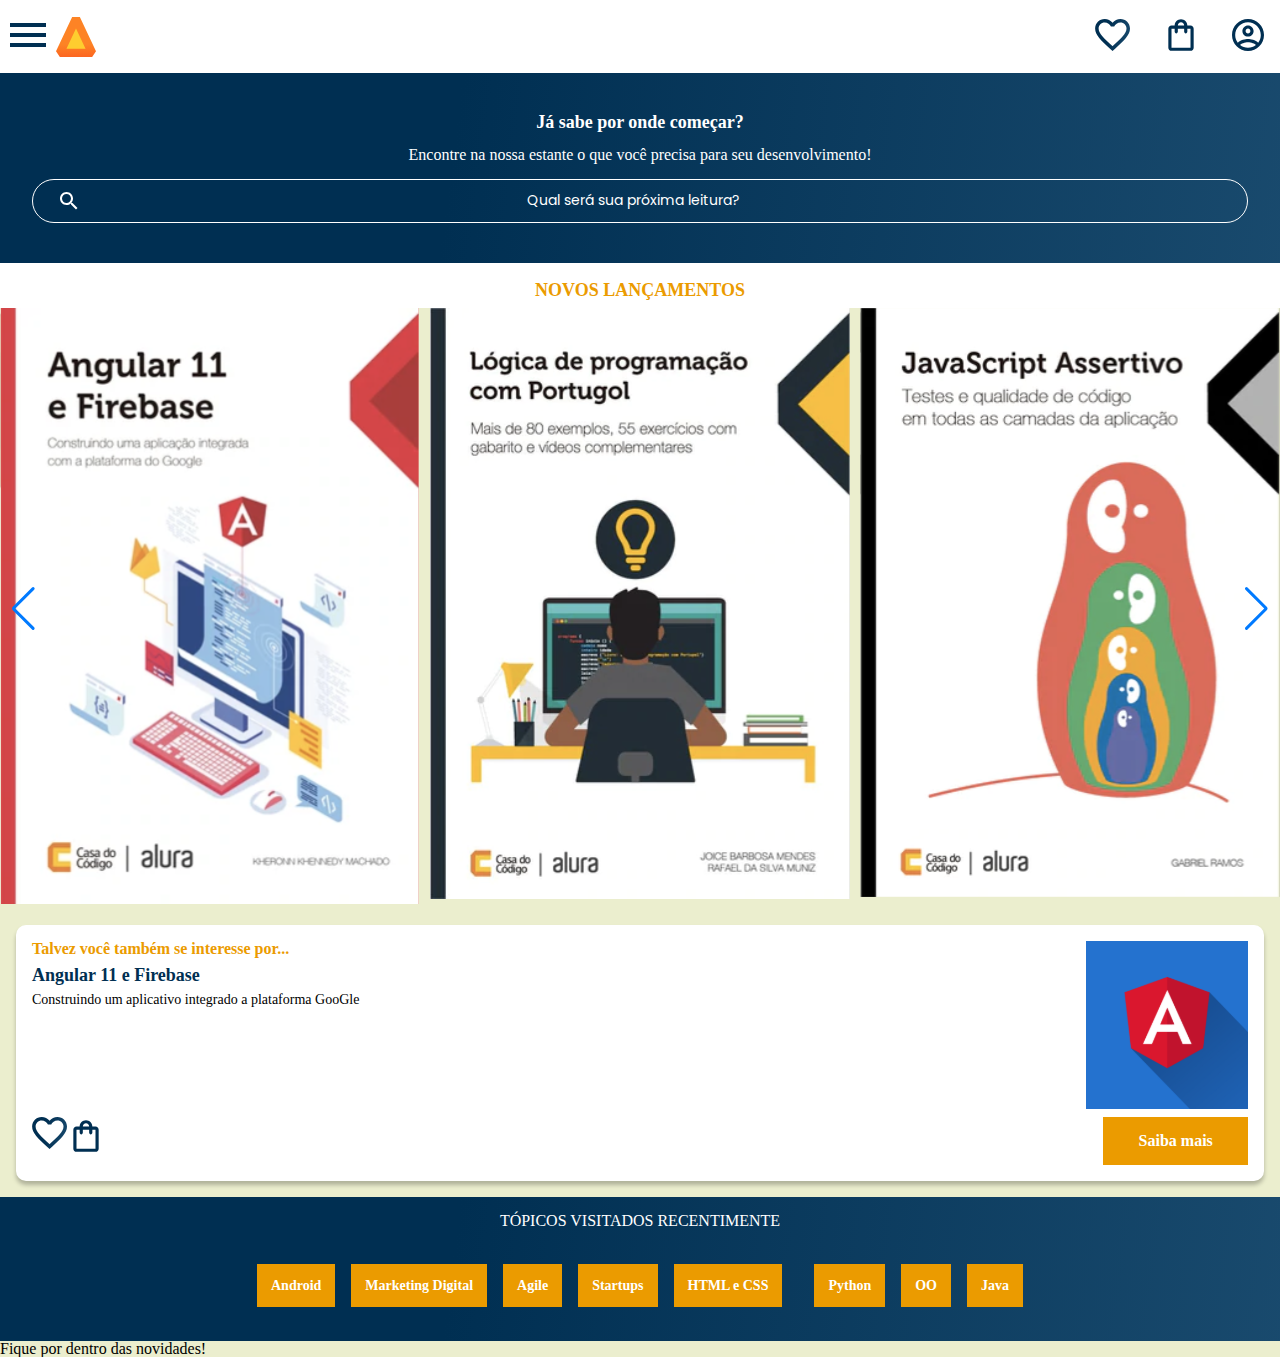
<file: index.html>
<!DOCTYPE html>
<html lang="pt-br">

<head>
    <meta charset="UTF-8">
    <meta name="viewport" content="width=device-width, initial-scale=1.0">
    <link rel="stylesheet" href="styles.css">
    <link rel="stylesheet" href="reset.css">
    <link rel="preconnect" href="https://fonts.googleapis.com">
<link rel="preconnect" href="https://fonts.gstatic.com" crossorigin>
<link href="https://fonts.googleapis.com/css2?family=Poppins:wght@300;400;500;700&display=swap" rel="stylesheet">
    <title>AluraBooks</title>
    <link rel="stylesheet" href="https://cdn.jsdelivr.net/npm/swiper@10/swiper-bundle.min.css"
/>
</head>

<body>
    <header class="cabeçalho">
        <div class="container">
            <input type="checkbox" id="menu" class="container__botao">
            <label for="menu">
                <span class="cabeçalho__menu-hamburguer container__imagem"></span>
            </label>
            <ul class="lista-menu">
                <li class="lista-menu__titulo">Categorias</li>
                <li class="lista-menu__item">
                    <a href="#" class="lista-menu__link">Programação</a>
                </li>
                <li class="lista-menu__item">
                    <a href="#" class="lista-menu__link">Front-end</a>
                </li>
                <li class="lista-menu__item">
                    <a href="#" class="lista-menu__link">Infraestrutura</a>
                </li>
                <li class="lista-menu__item">
                    <a href="#" class="lista-menu__link">Business</a>
                </li>
                <li class="lista-menu__item">
                    <a href="# " class="lista-menu__link">Design & UX</a>
                </li>
            </ul>
            <img src="./img/Logo (1).svg" alt="Logo do AluraBooks">
        </div>
        <div class="container">
            <a href="#"><img src="./img/Favoritos (1).svg" alt="Meus Favoritos" class="container__imagem"></a>
            <a href="#"><img src="./img/Sacola.svg" alt="Carinho de Compras" class="container__imagem"></a>
            <a href="#"><img src="./img/Usuario.svg" alt="Menu do Usuario" class="container__imagem"></a>
        </div>
    </header>
    <section class="banner">
        <h2 class="banner__titulo">Já sabe por onde começar?</h2>
        <p class="banner__texto">Encontre na nossa estante o que você precisa para seu desenvolvimento!</p>
        <input type="search" class="banner__pesquisa" placeholder="Qual será sua próxima leitura?">
    </section>
    <section class="carrossel">
        <h2 class="carrossel__titulo">Novos Lançamentos</h2>
        <!-- Slider main container -->
<div class="swiper">
    <!-- Additional required wrapper -->
    <!-- If we need pagination -->
    <div class="swiper-pagination"></div>
    
    <div class="swiper-wrapper">
      <!-- Slides -->
      <div class="swiper-slide"><img src="./img/Angular.svg" alt="Primeiro livro da estante"></div>
      <div class="swiper-slide"><img src="./img/Portugol.svg" alt="Segundo livro"></div>
      <div class="swiper-slide"><img src="./img/Javascript.svg" alt="Terceiro livro"></div>
      <div class="swiper-slide"><img src="./img/ApacheKafka.svg"></div>
      <div class="swiper-slide"><img src="./img/Tuning.svg"></div>
      <div class="swiper-slide"><img src="./img/Arquitetura.svg"></div>
      <div class="swiper-slide"><img src="./img/Nodejs.svg"></div>
      <div class="swiper-slide"><img src="./img/ReactNative.svg"></div>
      <div class="swiper-slide"><img src="./img/Gestão.svg" alt=""></div>
      <div class="swiper-slide"><img src="./img/Liderança.svg"></div>
      <div class="swiper-slide"><img src="./img/Gestão2.svg"></div>
      <div class="swiper-slide"><img src="./img/MetricasAgeis.svg"></div>
      <div class="swiper-slide"><img src="./img/Construct2.svg" alt=""></div>
      <div class="swiper-slide"><img src="./img/UX.svg"></div>
      <div class="swiper-slide"><img src="./img/Guia Front-end.svg"></div>
      <div class="swiper-slide"><img src="./img/MEAN.svg"></div>
      <div class="swiper-slide"><img src="./img/Acessibilidade.svg"></div>
      <div class="swiper-slide"><img src="./img/Angular_2.svg"></div>

    </div>
    
  
    <!-- If we need navigation buttons -->
    <div class="swiper-button-prev"></div>
    <div class="swiper-button-next"></div>
  

    
  </div>

  <div class="card">
    <div class="card__descricao">
        <div class="descricao>">
            <h3 class="descricao__titulo">Talvez você também se interesse por...</h3>
            <h2 class="descricao__titulo-livro">Angular 11 e Firebase</h2>
             <p class="descricao__texto">Construindo um aplicativo integrado a plataforma GooGle</p>

        </div>
        <img class="descricao__imagem" src="./img/Angular_2.svg">
    </div>
    <div class="card__botao">
        <ul class="botoes">
            <li class="botao__item"><img src="./img/Favoritos (1).svg"></li>
            <li class="botao__item"><img src="./img/Sacola.svg"></li>
        </ul>
        <a href="#" class="botoes__ancora">Saiba mais</a>
    </div>
    
  </div>
    </section>

    <section class="topicos">
        <h2 class="topicos__titulo">TÓPICOS VISITADOS RECENTIMENTE</h2>
        <ul class="topicos__lista">
                <li class="topicos__item">
                <a class="topicos__link" href="#">Android</a>
            </li>
            <li class="topicos__item">
                <a class="topicos__link" href="#">Marketing Digital</a>
            </li>
            <li class="topicos__item">
                <a class="topicos__link" href="#">Agile</a>

            </li>
            <li class="topicos__item">
                <a class="topicos__link" href="#">Startups</a>
            </li>
            <li class="topicos__item">
                <a class="topicos__link" href="#">HTML e CSS</a>
            </li>
            <li class="topicos__item">

            </li>
            <li class="topicos__item">
                <a class="topicos__link" href="#">Python</a>

            </li>
            <li class="topicos__item">
                <a class="topicos__link" href="#">OO</a>

            </li>
            <li class="topicos__item">
                <a class="topicos__link" href="#">Java</a>

            </li>

        </ul>
    </section>
    <section class="contatos">
        <h2 class="contatos__titulo"> Fique por dentro das novidades!</h2>
    </section>

    <script src="https://cdn.jsdelivr.net/npm/swiper@10/swiper-bundle.min.js"></script>
    <script>
        const swiper = new Swiper('.swiper', {
  spaceBetween: 10,
  slidesPerView:3,
  pagination:{
    el:'swiper-pagination',
    type:'bullets',
  },
});
    </script>
</body>

</html>
</file>
<file: styles.css>
@import url(./styles/header.css);
@import url(./styles/banner.css);
@import url(./styles/carrossel.css);
@import url(./styles/topicos.css);
:root{
    --cor-de-fundo:#EBEECE;
    --branco:white;
    --laranja:#EB9B00;
    --azul-degrade:linear-gradient(97.54deg, #002F52 35.49%, #326589 165.37%);
    --fonte-principal:"Poppins";
    --azul:#002f52;
}

body{
    background-color: var(--cor-de-fundo);
    font-family: var(--fonte-principal);
    font-size: 16px;
    font-weight: 400;
}
</file>
